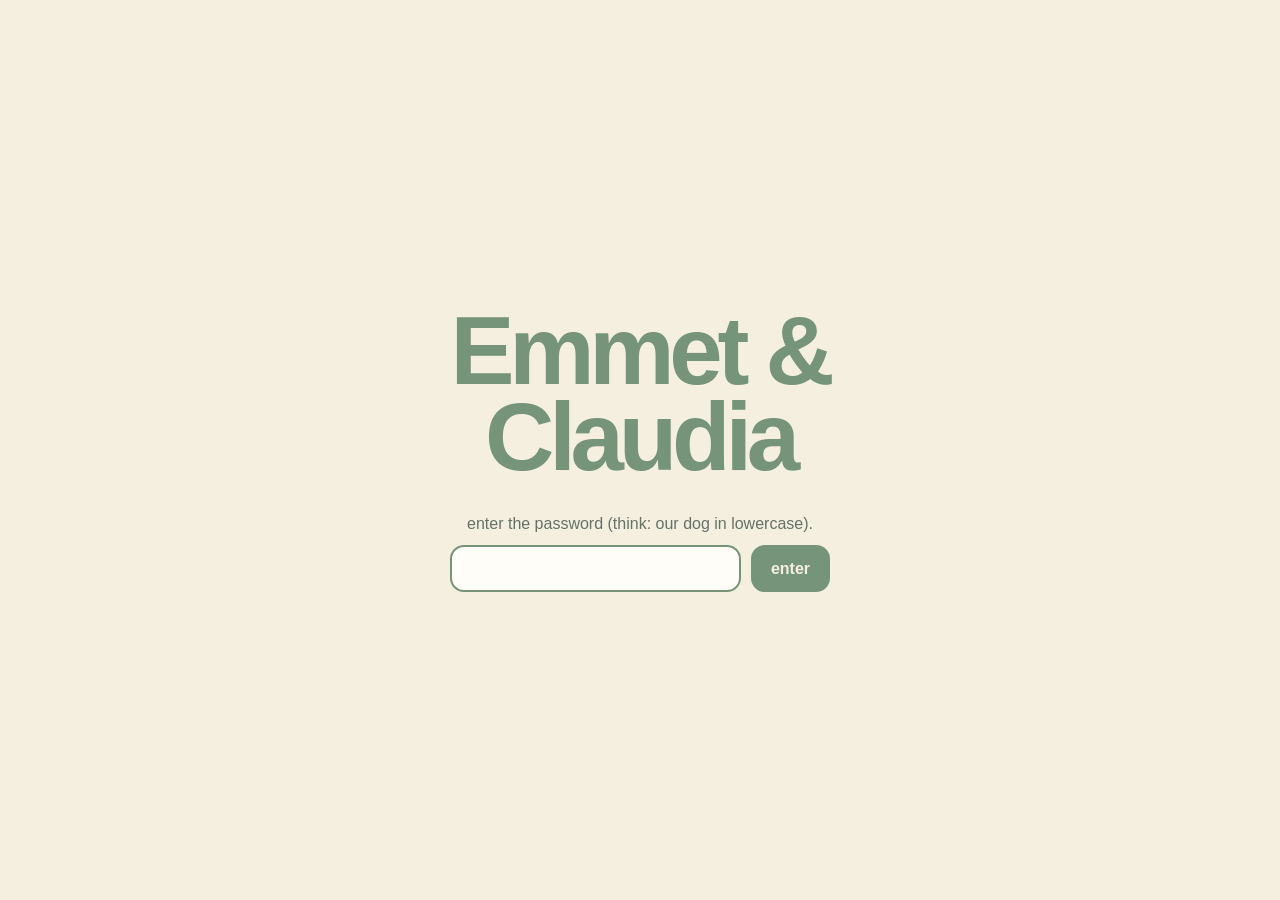
<file: index.html>
<!DOCTYPE html>
<html lang="en">
<head>
    <meta charset="UTF-8">
    <meta name="viewport" content="width=device-width, initial-scale=1.0">
    <title>Emmet & Claudia</title>
    <link rel="stylesheet" href="style.css">
</head>

<body>
    <!-- PASSWORD GATE -->

    <section id="password-gate" class="password-gate">

        <div class="password-box">

            <h1>Emmet & Claudia</h1>

            <p>enter the password (think: our dog in lowercase).</p>

            <form id="password-form">

                <input
                    id="password-input"
                    type="password"
                    autocomplete="current-password"
                    autofocus
                >

                <button type="submit">
                    enter
                </button>

            </form>

            <p id="password-error" class="password-error" hidden>
                nope, try again!
            </p>

        </div>

    </section>


    <div id="site-content" hidden>

    <main class="home">

        <header class="hero">

            <h1>
                <span>Emmet & Claudia</span>
                are getting civilly wed,
                <span class="headline-small">
                    please come celebrate with us if you can!
                </span>
            </h1>

            <div class="event-details">
                <p>Wednesday, November 25</p>
                <p>6–10 PM</p>
                <p>Lupo · Seattle, WA</p>
            </div>

        </header>

        <a class="rsvp-button" href="rsvp.html">
            RSVP NOW
        </a>

        <p class="thanksgiving-note">
            We know this event is the day before Thanksgiving, so if you can't
            make it, we 100% understand. If you can, please come for as little
            or as long as you want. We'd love to see you!
        </p>

        <section class="photos">

            <img class="photo kayak"
                src="images/2021_kayaking.png"
                alt="Emmet and Claudia kayaking [2021]">

            <img class="photo sports"
                src="images/2025_hibou_womens_sports.png"
                alt="Emmet and Claudia with Hibou [2025]">

            <img class="photo snow"
                src="images/2025_hibou_snow.png"
                alt="Emmet and Claudia with Hibou in the snow [2025]">

            <img class="photo engagement"
                src="images/2018_sf_beach.png"
                alt="Emmet and Claudia [2026]">

        </section>

        <a class="info-button" href="event-info.html">
            EVENT INFO + FAQs
        </a>

    </main>

</div>

<script src="script.js"></script>

</body>
</html>
</file>
<file: style.css>
/* ------------------------------
   BASIC PAGE SETUP
------------------------------ */

* {
    box-sizing: border-box;
}

body {
    margin: 0;
    background: #f4efdf;
    color: #76947a;
    font-family: Helvetica, Arial, sans-serif;
}
button,
input,
textarea,
select {
    font-family: Helvetica, Arial, sans-serif;
}

.home {
    width: min(90%, 820px);
    margin: 0 auto;
    padding: 90px 0 80px;
}

/* ------------------------------
   HEADLINE
------------------------------ */

.hero h1 {
    margin: 0;
    max-width: 720px;

    font-size: clamp(2.8rem, 6vw, 4.6rem);
    line-height: 0.95;
    letter-spacing: -0.05em;
}

.hero h1 span {
    display: block;
}

.hero h1 .headline-small {
    margin-top: 14px;

    font-size: 0.48em;
    line-height: 1.05;
    letter-spacing: -0.025em;
}


/* ------------------------------
   DATE / TIME / LOCATION
------------------------------ */

.event-details {
    margin: 40px 0;

    text-transform: uppercase;
    font-weight: bold;
    font-size: 1.2rem;
    line-height: 1.1;
}

.event-details p {
    margin: 3px 0;
}


/* ------------------------------
   RSVP BUTTON
------------------------------ */

.rsvp-button {
    display: block;
    width: 100%;

    padding: 32px 20px;

    background: #76947a;
    color: #f4efdf;

    border-radius: 28px;

    text-align: center;
    text-decoration: none;
    font-weight: bold;
    font-size: clamp(2rem, 6vw, 3.5rem);

    transition: transform 0.15s ease;
}

.rsvp-button:hover {
    transform: translateY(-3px);
}


/* ------------------------------
   PHOTO COLLAGE
------------------------------ */

.photos {
    display: grid;

    grid-template-columns: 1fr 1fr;
    grid-template-rows: 330px 330px;

    gap: 12px;

    margin-top: 35px;
}

.photo {
    width: 100%;
    height: 100%;

    object-fit: cover;

    border-radius: 25px;
}


/* Adjust the crop of each photo individually */

.kayak {
    object-position: center 35%;
}

.sports {
    object-position: center;
}

.snow {
    object-position: center 55%;
}

.engagement {
    object-position: center 35%;
}


/* ------------------------------
   THANKSGIVING NOTE
------------------------------ */

/* .thanksgiving-note {
    max-width: 650px;

    margin: 35px auto;

    color: #454545;

    text-align: center;
    font-size: 1.15rem;
    line-height: 1.55;
} */
.thanksgiving-note {
    max-width: 650px;
    margin: 35px auto;

    color: #657269;

    text-align: center;
    font-size: 1.15rem;
    font-weight: 400;
    line-height: 1.55;
}


/* ------------------------------
   EVENT INFO BUTTON
------------------------------ */

.info-button {
    display: block;
    width: 100%;

    margin-top: 35px;
    padding: 24px 20px;

    background: #76947a;
    color: #f4efdf;

    border-radius: 28px;

    text-align: center;
    text-decoration: none;
    font-weight: bold;
    font-size: 1.5rem;

    transition: transform 0.15s ease;
}

.info-button:hover {
    transform: translateY(-3px);
}


/* ------------------------------
   MOBILE
------------------------------ */

@media (max-width: 600px) {

    .home {
        width: 92%;
        padding-top: 55px;
        padding-bottom: 50px;
    }

    .hero h1 {
        font-size: clamp(2.6rem, 13vw, 4rem);
    }

    .event-details {
        margin: 30px 0;
        font-size: 1rem;
    }

    .rsvp-button {
        padding: 25px 15px;
    }

    .photos {
        grid-template-columns: 1fr 1fr;
        grid-template-rows: 220px 220px;

        gap: 8px;

        margin-top: 25px;
    }

    .photo {
        border-radius: 18px;
    }

    .thanksgiving-note {
        margin: 28px auto;

        font-size: 1rem;
        line-height: 1.5;
    }

    .info-button {
        margin-top: 25px;
    }
}

/* ==============================================
   RSVP PAGE
============================================== */

.rsvp-page {
    width: min(90%, 900px);
    margin: 0 auto;
    padding: 60px 0 100px;
}


/* Home link */

.back-link {
    color: #76947a;

    font-size: 0.95rem;
    font-weight: bold;
    text-decoration: none;
}


/* RSVP heading */

.rsvp-header {
    margin: 60px 0 40px;
}

.rsvp-header h1 {
    margin: 0;

    font-size: clamp(4rem, 10vw, 7rem);
    line-height: 0.85;
    letter-spacing: -0.06em;
}

.rsvp-header p {
    margin: 25px 0 0;

    color: #454545;

    font-size: 1.5rem;
    font-weight: bold;
}


/* Remove normal fieldset appearance */

.rsvp-fieldset {
    margin: 0 0 60px;
    padding: 0;

    border: 0;
}


/* RSVP choice grid */

.rsvp-choices {
    display: grid;
    grid-template-columns: repeat(3, 1fr);

    gap: 15px;
}


/* Hide normal radio buttons */

.rsvp-choice input {
    position: absolute;
    opacity: 0;
    pointer-events: none;
}


/* Each clickable RSVP card */

.choice-card {
    height: 290px;

    display: flex;
    flex-direction: column;
    align-items: center;
    justify-content: space-between;

    padding: 25px 18px 18px;

    background: #ebe6d8;

    border: 4px solid transparent;
    border-radius: 25px;

    cursor: pointer;

    transition:
        border-color 0.15s ease,
        transform 0.15s ease,
        background 0.15s ease;
}

.choice-card:hover {
    transform: translateY(-3px);
}


/* Selected card */

.rsvp-choice input:checked + .choice-card {
    background: #e0e8df;
    border-color: #76947a;
}


/* Yes / No / Maybe text */

.choice-title {
    color: #76947a;

    font-size: 1.5rem;
    font-weight: bold;
}


/* Hibou images */

.choice-card img {
    width: 100%;
    height: 190px;

    object-fit: contain;

    border-radius: 15px;
}


/* Maybe joke */

.maybe-note {
    margin: 15px 0 0;

    color: #666;

    text-align: right;
    font-size: 0.85rem;
    font-style: italic;
}


/* Regular form questions */

.form-field {
    margin: 45px 0;
}

.form-field > label {
    display: block;

    margin-bottom: 10px;

    color: #76947a;

    font-size: 1.25rem;
    font-weight: bold;
}


/* Inputs */

.form-field input[type="text"],
.form-field input[type="email"],
.form-field textarea {
    width: 100%;

    padding: 16px;

    background: #fffdf7;

    border: 2px solid #c9c3b4;
    border-radius: 12px;

    color: #333;

    font: inherit;
    font-size: 1.05rem;
}

.form-field textarea {
    resize: vertical;
}


/* Highlight field when typing */

.form-field input:focus,
.form-field textarea:focus {
    outline: none;
    border-color: #76947a;
}


/* Small notes */

.optional,
.field-note {
    color: #777;

    font-size: 0.9rem;
    font-weight: normal;
}

.field-note {
    margin: 7px 0 0;
}


/* Email checkbox */

.checkbox-row {
    display: flex !important;
    align-items: center;

    gap: 10px;

    margin-top: 15px !important;

    color: #454545 !important;

    font-size: 1rem !important;
    font-weight: normal !important;

    cursor: pointer;
}

.checkbox-row input {
    width: 20px;
    height: 20px;
}


/* Submit button */

.submit-rsvp {
    width: 100%;

    margin-top: 20px;
    padding: 28px 20px;

    background: #76947a;
    color: #f4efdf;

    border: 0;
    border-radius: 28px;

    font: inherit;
    font-size: 2rem;
    font-weight: bold;

    cursor: pointer;

    transition: transform 0.15s ease;
}

.submit-rsvp:hover {
    transform: translateY(-3px);
}


/* Accessibility helper */

.sr-only {
    position: absolute;

    width: 1px;
    height: 1px;

    padding: 0;
    margin: -1px;

    overflow: hidden;
    clip: rect(0, 0, 0, 0);

    white-space: nowrap;
    border: 0;
}


/* RSVP mobile layout */

@media (max-width: 650px) {

    .rsvp-page {
        width: 92%;
        padding-top: 35px;
    }

    .rsvp-header {
        margin: 40px 0 30px;
    }

    .rsvp-choices {
        grid-template-columns: 1fr;
        gap: 10px;
    }

    .choice-card {
        height: 150px;

        flex-direction: row;

        padding: 15px 20px;
    }

    .choice-card img {
        width: 45%;
        height: 120px;
    }

    .maybe-note {
        text-align: left;
    }

}
.form-field .field-note {
    margin: -3px 0 10px;
}

/* ==============================================
   EVENT INFO + FAQ PAGE
============================================== */

.info-page {
    width: min(90%, 820px);
    margin: 0 auto;
    padding: 60px 0 100px;
}


/* Page heading */

.info-header {
    margin: 60px 0 70px;
}

.info-header h1 {
    margin: 0;

    font-size: clamp(3.5rem, 9vw, 6rem);
    line-height: 0.9;
    letter-spacing: -0.055em;
}


/* Main sections */

.info-section {
    margin: 0 0 70px;
}

.info-section h2 {
    margin: 0 0 25px;

    color: #76947a;

    font-size: 2.2rem;
    line-height: 1;
}

.info-section > p,
.event-info-block {
    color: #454545;

    font-size: 1.2rem;
    line-height: 1.6;
}


/* When + Where */

.event-info-block p {
    margin: 0 0 25px;
}

.event-info-block a {
    color: #76947a;
    text-decoration-thickness: 2px;
    text-underline-offset: 4px;
}


/* FAQs */

.faq-item {
    padding: 30px 0;

    border-top: 2px solid #d4cebd;
}

.faq-item:last-child {
    border-bottom: 2px solid #d4cebd;
}

.faq-item h3 {
    margin: 0 0 12px;

    color: #76947a;

    font-size: 1.3rem;
    line-height: 1.25;
}

.faq-item p {
    margin: 0;

    color: #454545;

    font-size: 1.1rem;
    line-height: 1.55;
}


/* RSVP button at bottom */

.info-rsvp-button {
    display: block;
    width: 100%;

    padding: 28px 20px;

    background: #76947a;
    color: #f4efdf;

    border-radius: 28px;

    text-align: center;
    text-decoration: none;
    font-size: 2rem;
    font-weight: bold;

    transition: transform 0.15s ease;
}

.info-rsvp-button:hover {
    transform: translateY(-3px);
}


/* Mobile */

@media (max-width: 650px) {

    .info-page {
        width: 92%;
        padding-top: 35px;
    }

    .info-header {
        margin: 40px 0 55px;
    }

    .info-section {
        margin-bottom: 55px;
    }

    .info-section h2 {
        font-size: 1.8rem;
    }

}
/* ==============================================
   RSVP CONFIRMATION
============================================== */

.rsvp-confirmation {
    padding: 50px 0;
}

.rsvp-confirmation h1 {
    margin: 0 0 60px;

    color: #76947a;

    font-size: clamp(4rem, 10vw, 7rem);
    line-height: 0.9;
    letter-spacing: -0.055em;
}

.confirmation-details h2 {
    margin: 0 0 35px;

    color: #76947a;

    font-size: 2.5rem;
}

.confirmation-details p {
    margin: 0 0 35px;

    color: #454545;

    font-size: 1.4rem;
    line-height: 1.45;
}

.confirmation-details a {
    color: #76947a;
    text-underline-offset: 5px;
}

.sorry-message {
    margin: 0 0 60px;

    color: #454545;

    font-size: 2rem;
    line-height: 1.4;
}

.maybe-confirmation {
    margin: 50px 0;

    color: #666;

    font-size: 1rem;
    font-style: italic;
}

.back-home-button {
    display: inline-block;

    margin-top: 30px;
    padding: 16px 24px;

    background: #76947a;
    color: #f4efdf;

    border-radius: 15px;

    text-decoration: none;
    font-weight: bold;
}
/* ----------------------------------------------
   CONFIRMATION LAYOUT WITH PHOTO
---------------------------------------------- */

.confirmation-layout {
    display: grid;
    grid-template-columns: minmax(220px, 0.8fr) minmax(300px, 1.2fr);
    gap: 50px;

    align-items: start;

    margin-bottom: 50px;
}


/* Photo sits directly under the left edge of
   "thank you!" */

.confirmation-photo {
    width: 100%;
}

.confirmation-photo img {
    display: block;

    width: 100%;
    height: 360px;

    object-fit: cover;

    border-radius: 25px;
}


/* Text on right */

.confirmation-layout .confirmation-details {
    padding-top: 5px;
}

.confirmation-layout .confirmation-details h2 {
    margin-top: 0;
}


/* Maybe-specific message */

.maybe-message {
    margin-top: 40px !important;

    color: #666 !important;

    font-size: 1rem !important;
    font-style: italic;
}


/* Mobile */

@media (max-width: 650px) {

    .confirmation-layout {
        grid-template-columns: 1fr;
        gap: 30px;
    }

    .confirmation-photo img {
        width: 100%;
        height: 300px;
        object-fit: cover;
    }

    /* Yes photo needs a little more vertical room */
    #yes-confirmation .confirmation-photo img {
        width: 100%;
        height: auto;
        object-fit: contain;
    }

    .rsvp-confirmation h1 {
        margin-bottom: 35px;
    }

}

/* Always respect hidden confirmation states */
.confirmation-layout[hidden] {
    display: none;
}

/* ==============================================
   PASSWORD GATE
============================================== */

.password-gate {
    min-height: 100vh;

    display: flex;
    align-items: center;
    justify-content: center;

    padding: 30px;

    background: #f4efdf;
}


.password-box {
    width: min(100%, 600px);

    text-align: center;
}


.password-box h1 {
    margin: 0 0 35px;

    color: #76947a;

    font-size: clamp(3.5rem, 10vw, 6rem);
    line-height: 0.9;
    letter-spacing: -0.055em;
}


.password-box > p {
    margin-bottom: 12px;
    color: #657269;
    font-size: 1rem;
    font-weight: 400;
}


#password-form {
    display: flex;
    gap: 10px;

    width: min(100%, 380px);
    margin: 0 auto;
}


#password-input {
    flex: 1;
    min-width: 0;

    padding: 11px 14px;

    background: #fffdf7;

    border: 2px solid #76947a;
    border-radius: 14px;

    color: #333;

    font: inherit;
    font-size: 1.1rem;
}


#password-input:focus {
    outline: none;
    border-color: #76947a;
}


#password-form button {
    padding: 11px 20px;

    background: #76947a;
    color: #f4efdf;

    border: 0;
    border-radius: 14px;

    font: inherit;
    font-weight: bold;

    cursor: pointer;
}


.password-error {
    margin-top: 15px;

    color: #8a4c45 !important;

    font-size: 0.95rem !important;
}
/* ==============================================
   EVENT INFO PHOTO
============================================== */

.when-where-layout {
    display: grid;
    grid-template-columns: 1fr 1fr;
    gap: 45px;

    align-items: center;
}

.event-info-photo {
    width: 100%;
    height: 300px;

    object-fit: cover;

    border-radius: 25px;
}


/* ==============================================
   EVENT INFO SLIDESHOW
============================================== */

.slideshow {
    position: relative;

    width: 100%;
    height: 500px;

    margin-top: 45px;

    overflow: hidden;

    border-radius: 25px;
}

.slideshow-image {
    position: absolute;
    inset: 0;

    width: 100%;
    height: 100%;

    object-fit: cover;

    opacity: 0;

    transition: opacity 1s ease;
}

.slideshow-image.active {
    opacity: 1;
}


/* Mobile */

@media (max-width: 650px) {

    .when-where-layout {
        grid-template-columns: 1fr;
        gap: 25px;
    }

    .event-info-photo {
        height: 280px;
    }

    .slideshow {
        height: 350px;
        margin-top: 30px;
    }

}
@media (max-width: 600px) {

    /* Password gate */

    #password-form {
        width: min(100%, 330px);
    }


    /* Homepage headline */

    .hero h1 {
        font-size: clamp(2.4rem, 11vw, 3.4rem);
    }

}

.restaurant-link {
    color: #454545;
    font-weight: 700;
    text-decoration: underline;
    text-decoration-thickness: 2px;
    text-underline-offset: 4px;
}
</file>
